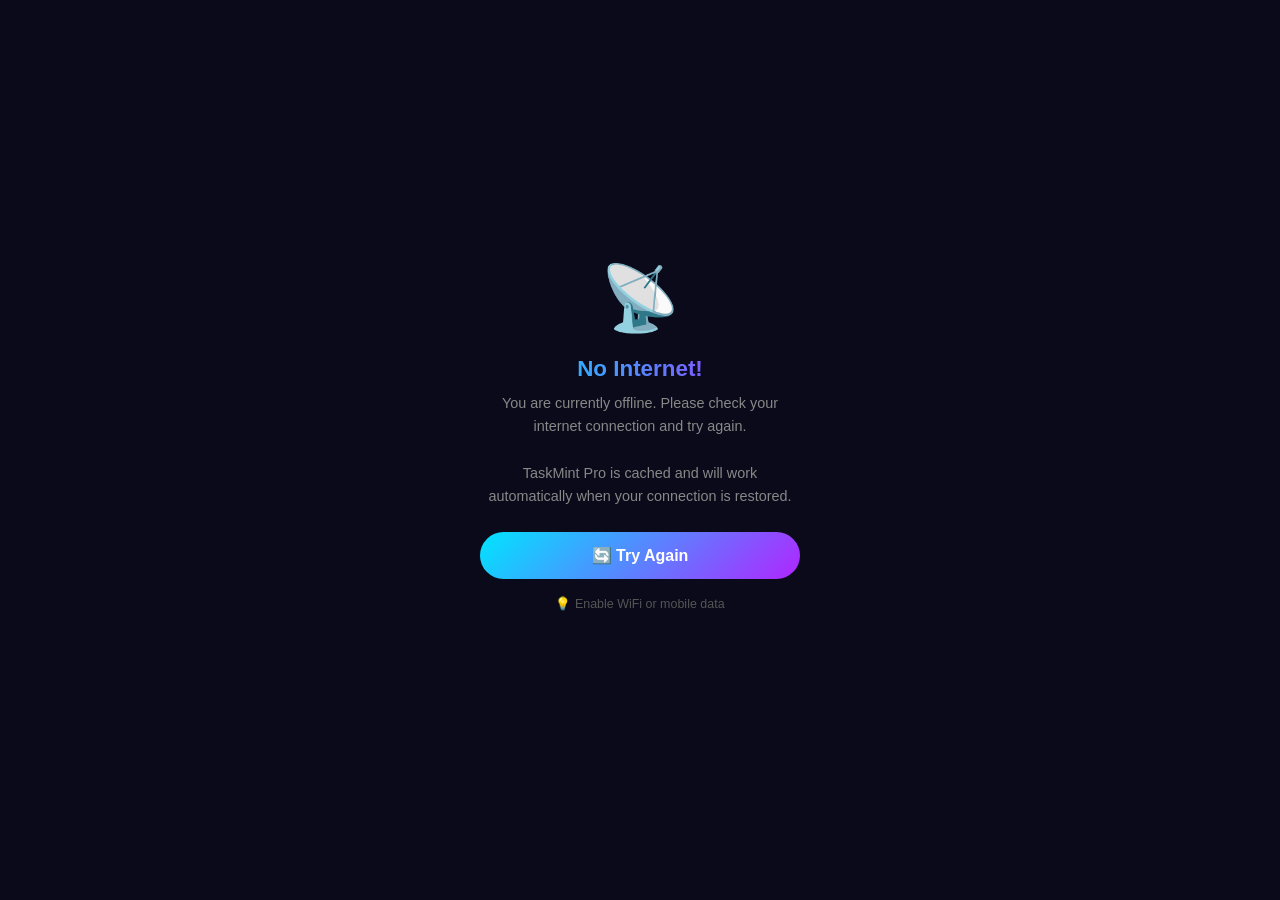
<file: offline.html>
<!DOCTYPE html>
<html lang="en">
<head>
<meta charset="UTF-8">
<meta name="viewport" content="width=device-width,initial-scale=1">
<title>Offline — TaskMint Pro</title>
<style>
*{box-sizing:border-box;margin:0;padding:0}
body{background:#0a0a1a;color:white;font-family:sans-serif;display:flex;align-items:center;justify-content:center;min-height:100vh;text-align:center;padding:20px}
.wrap{max-width:320px}
.icon{font-size:4rem;margin-bottom:20px;animation:pulse 2s infinite}
@keyframes pulse{0%,100%{opacity:1}50%{opacity:.5}}
h1{font-size:1.4rem;margin-bottom:10px;background:linear-gradient(90deg,#00e5ff,#b026ff);-webkit-background-clip:text;-webkit-text-fill-color:transparent}
p{color:#888;font-size:0.9rem;line-height:1.6;margin-bottom:24px}
button{background:linear-gradient(135deg,#00e5ff,#b026ff);border:none;color:white;padding:14px 30px;border-radius:25px;font-size:1rem;font-weight:700;cursor:pointer;width:100%}
.tip{color:#555;font-size:0.78rem;margin-top:16px}
</style>
</head>
<body>
<div class="wrap">
  <div class="icon">📡</div>
  <h1>No Internet!</h1>
  <p>You are currently offline. Please check your internet connection and try again.<br><br>TaskMint Pro is cached and will work automatically when your connection is restored.</p>
  <button onclick="location.reload()">🔄 Try Again</button>
  <p class="tip">💡 Enable WiFi or mobile data</p>
</div>
</body>
</html>
</file>
